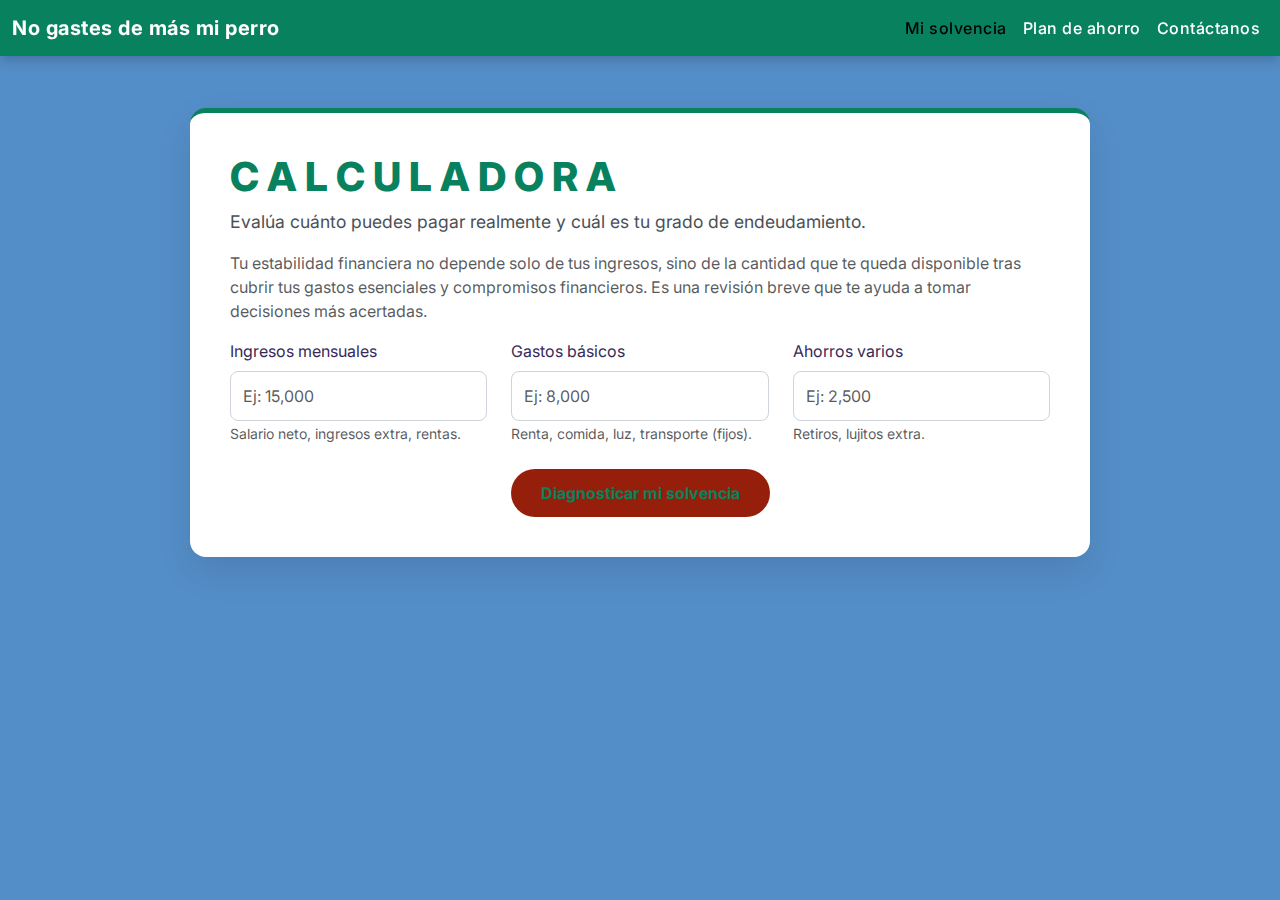
<file: Calculadora/Calculadora/index1.html>
<!DOCTYPE html>
<html lang="es">
<head>
    <meta charset="UTF-8">
    <meta name="viewport" content="width=device-width, initial-scale=1.0">
    <title>Calculadora de salud financiera personal</title>
    
    <!-- Enlace a Bootstrap para la rejilla y componentes -->
    <link href="https://cdn.jsdelivr.net/npm/bootstrap@5.3.3/dist/css/bootstrap.min.css" rel="stylesheet">
    
    <!-- Cargamos una fuente amigable y profesional -->
    <link href="https://fonts.googleapis.com/css2?family=Inter:wght@300;400;600;700&display=swap" rel="stylesheet">
    
    <!-- ENLACE A LOS ESTILOS EXTERNOS (CSS) -->
    <link rel="stylesheet" href="CSS/style1.css">
</head>
<body>

    <!--
    ==================================================
    === NAVEGACIÓN RESPONSIVE (USANDO BOOTSTRAP GRID)
    ==================================================
    -->
    <nav class="navbar navbar-expand-lg navbar-custom fixed-top">
        <div class="container-fluid">
            <!-- Marca de la Aplicación -->
            <a class="navbar-brand" href="#">No gastes de más mi perro</a> <!-- aquí 
            vamos agregar un logo -->
            
            <!-- Botón de Toggler: Ahora abre el Offcanvas en móvil -->
            <button class="navbar-toggler" type="button" data-bs-toggle="offcanvas" data-bs-target="#offcanvasMenu" aria-controls="offcanvasMenu" aria-label="Toggle navigation">
                <span class="navbar-toggler-icon"></span>
            </button>
            
            <!-- Menú de Desktop: Solo visible cuando el navbar está expandido (>= lg) -->
            <div class="collapse navbar-collapse" id="navbarNavDesktop">
                <ul class="navbar-nav ms-auto">
                    <li class="nav-item">
                        <a class="nav-link active" aria-current="page" href="#calculadora">Mi solvencia</a>
                    </li>
                    <li class="nav-item">
                        <a class="nav-link" href="index.html">Plan de ahorro</a>
                    </li>
                    <li class="nav-item">
                        <a class="nav-link" href="#contacto">Contáctanos</a>
                    </li>
                </ul>
            </div>
        </div>
    </nav>
    
    <!--
    ==================================================
    === OFFCANVAS (MENÚ LATERAL PARA MÓVILES < LG)
    ==================================================
    Este menú se desliza desde la derecha y se cierra automáticamente al hacer clic en un link.
    -->
    <div class="offcanvas offcanvas-end" tabindex="-1" id="offcanvasMenu" aria-labelledby="offcanvasMenuLabel">
      <div class="offcanvas-header"> <!-- Estilos aplicados en styles.css -->
        <h5 class="offcanvas-title" id="offcanvasMenuLabel">Menú de solvencia</h5>
        <!-- btn-close-white se usa para que el ícono de cierre sea blanco sobre fondo azul -->
        <button type="button" class="btn-close btn-close-white" data-bs-dismiss="offcanvas" aria-label="Close"></button>
      </div>
      <div class="offcanvas-body">
        <ul class="navbar-nav justify-content-end flex-grow-1 pe-3">
            <!-- Los links se cierran automáticamente al hacer click (data-bs-dismiss) -->
            <li class="nav-item">
                <a class="nav-link active" aria-current="page" href="#calculadora" data-bs-dismiss="offcanvas">Mi solvencia</a>
            </li>
            <li class="nav-item">
                <li class="nav-item"><a class="nav-link" href="index1.html">¿Qué es 50/30/20?</a></li>
            </li>
            <li class="nav-item">
                <a class="nav-link" href="#contacto" data-bs-dismiss="offcanvas">Contáctanos</a>
            </li>
        </ul>
      </div>
    </div>


    <!--
    ==================================================
    === CUERPO PRINCIPAL: CALCULADORA PERSONAL
    ==================================================
    -->
    <div class="container my-5" id="calculadora">
        <div class="calculator-card">
            <h1 class="title">C A L C U L A D O R A</h1>
            <p class="subtitle">Evalúa cuánto puedes pagar realmente y cuál es tu grado de endeudamiento.</p>
            <p class="subtitle-description text-muted">Tu estabilidad financiera no depende solo de tus ingresos, sino de la cantidad que te queda disponible tras cubrir tus gastos esenciales y compromisos financieros. Es una revisión breve que te ayuda a tomar decisiones más acertadas.</p>
            
            <div class="row g-4">
                <!-- Inputs adaptados a Finanzas Personales -->
                <!-- Sistema de Rejilla: Se adapta a Móvil, Tablet y Desktop -->
                <div class="col-12 col-md-6 col-lg-4">
                    <label for="monthlyIncome" class="form-label">Ingresos mensuales</label>
                    <input type="number" class="form-control" id="monthlyIncome" placeholder="Ej: 15,000" min="0">
                    <small class="text-muted">Salario neto, ingresos extra, rentas.</small>
                </div>
                
                <div class="col-12 col-md-6 col-lg-4">
                    <label for="livingExpenses" class="form-label">Gastos básicos</label>
                    <input type="number" class="form-control" id="livingExpenses" placeholder="Ej: 8,000" min="0">
                    <small class="text-muted">Renta, comida, luz, transporte (fijos).</small>
                </div>
                
                <div class="col-12 col-md-6 col-lg-4">
                    <label for="debtPayments" class="form-label">Ahorros varios</label>
                    <input type="number" class="form-control" id="debtPayments" placeholder="Ej: 2,500" min="0">
                    <small class="text-muted">Retiros, lujitos extra.</small>
                </div>

                <!-- Botón de Acción -->
                <div class="col-12 mt-4 text-center">
                    <button class="btn btn-calculate" onclick="calculatePersonalSolvency()">
                        Diagnosticar mi solvencia
                    </button>
                </div>
            </div>

            <!-- Resultado Visual (El Semáforo Financiero) -->
            <div id="resultContainer" class="d-none">
                <h3 class="title">Diagnóstico financiero</h3>
                <div id="resultValue" class="display-4 fw-bold my-2">--</div>
                <div id="resultAnalysis" class="fw-semibold mt-3">Ingresa tus datos para calcular.</div>
                
                <!-- Barra de progreso visual para el nivel de endeudamiento -->
                <div class="progress mt-4" style="height: 25px;">
                    <div id="debtProgressBar" class="progress-bar progress-bar-striped progress-bar-animated" role="progressbar" style="width: 0%" aria-valuenow="0" aria-valuemin="0" aria-valuemax="100">Nivel de Deuda</div>
                </div>
                <small class="text-muted d-block mt-2">Porcentaje de tus ingresos comprometidos en deuda, bien ahí campeon.</small>
            </div>

        </div>
    </div>

    <!-- Script de Bootstrap -->
    <script src="https://cdn.jsdelivr.net/npm/bootstrap@5.3.3/dist/js/bootstrap.bundle.min.js"></script>

    <!-- ENLACE A LA LÓGICA (JS) -->
    <script src="JS/script1.js"></script>

</body>
</html>
</file>
<file: Calculadora/Calculadora/CSS/style1.css>
/* ========================================= */
/* === ESTILOS PERSONALIZADOS Y MEDIA QUERIES === */
/* ========================================= */
:root {
    --color-primary: #08815e; /* Azul corporativo */
    --color-accent: #961f0b; /* Amarillo/Naranja de énfasis */
    --color-dark: #372a57;
    --color-success: #28a745; /* Verde claro para "good" */
    --color-warning: #fd7e14; /* Naranja para "warning" */
    --color-danger: #dc3545; /* Rojo para "danger" */
    --color-bg: #548ec8; /* Fondo muy neutro y limpio */
}

body {
    font-family: 'Inter', sans-serif;
    background-color: var(--color-bg);
    color: var(--color-dark);
    padding-top: 60px;
}

/* Navbar personalizado */
.navbar-custom {
    background-color: var(--color-primary);
    box-shadow: 0 4px 12px rgba(0, 0, 0, 0.2);
}
.navbar-custom .nav-link, .navbar-custom .navbar-brand {
    color: #ffffff;
    font-weight: 500;
    letter-spacing: 0.5px;
}
.navbar-custom .nav-link:hover {
    color: var(--color-accent);
}
.navbar-custom .navbar-brand {
    font-weight: 700;
}

/* Tarjeta Principal */
.calculator-card {
    background-color: #ffffff;
    border-radius: 16px;
    box-shadow: 0 15px 35px rgba(0, 0, 0, 0.1);
    padding: 40px;
    margin: 40px auto;
    max-width: 900px;
    border-top: 5px solid var(--color-primary); /* Línea azul corporativa */
}

.title {
    color: var(--color-primary);
    font-weight: 800;
}

.subtitle {
    font-size: 1.1rem;
    color: #495057;
}

.form-control {
    border-radius: 8px;
    padding: 12px;
    border: 1px solid #ced4da;
    transition: border-color 0.3s;
}
.form-control:focus {
    border-color: var(--color-primary);
    box-shadow: 0 0 0 0.2rem rgba(0, 68, 129, 0.25);
}

/* Botón llamativo (usando el color de acento) */
.btn-calculate {
    background-color: var(--color-accent);
    color: var(--color-primary); /* Texto azul sobre fondo amarillo */
    font-weight: 700;
    padding: 12px 30px;
    border-radius: 50px;
    border: none;
    transition: transform 0.2s, box-shadow 0.2s;
}
.btn-calculate:hover {
    background-color: #fffffe; /* Un tono un poco más claro al hacer hover */
    color: var(--color-primary);
    transform: translateY(-2px);
    box-shadow: 0 5px 15px rgba(255, 187, 0, 0.4);
}

/* Contenedor de Resultados */
#resultContainer {
    margin-top: 35px;
    padding: 30px;
    border-radius: 12px;
    text-align: center;
    background-color: #e9ecef; /* Fondo de resultado ligeramente gris */
    border: 1px solid #dee2e6;
}

/* Colores de estado para el resultado */
.text-excellent { color: var(--color-success); }
.text-warning { color: var(--color-warning); }
.text-danger { color: var(--color-danger); }

/* MEDIA QUERIES PARA ADAPTABILIDAD */
@media (max-width: 768px) {
    .calculator-card {
        padding: 20px;
        margin: 20px 10px;
    }
    .subtitle-description {
        display: none; /* Ocultar descripción larga en móvil */
    }
    .display-4 {
        font-size: 2rem; /* Texto más pequeño en móvil */
    }
}
</file>
